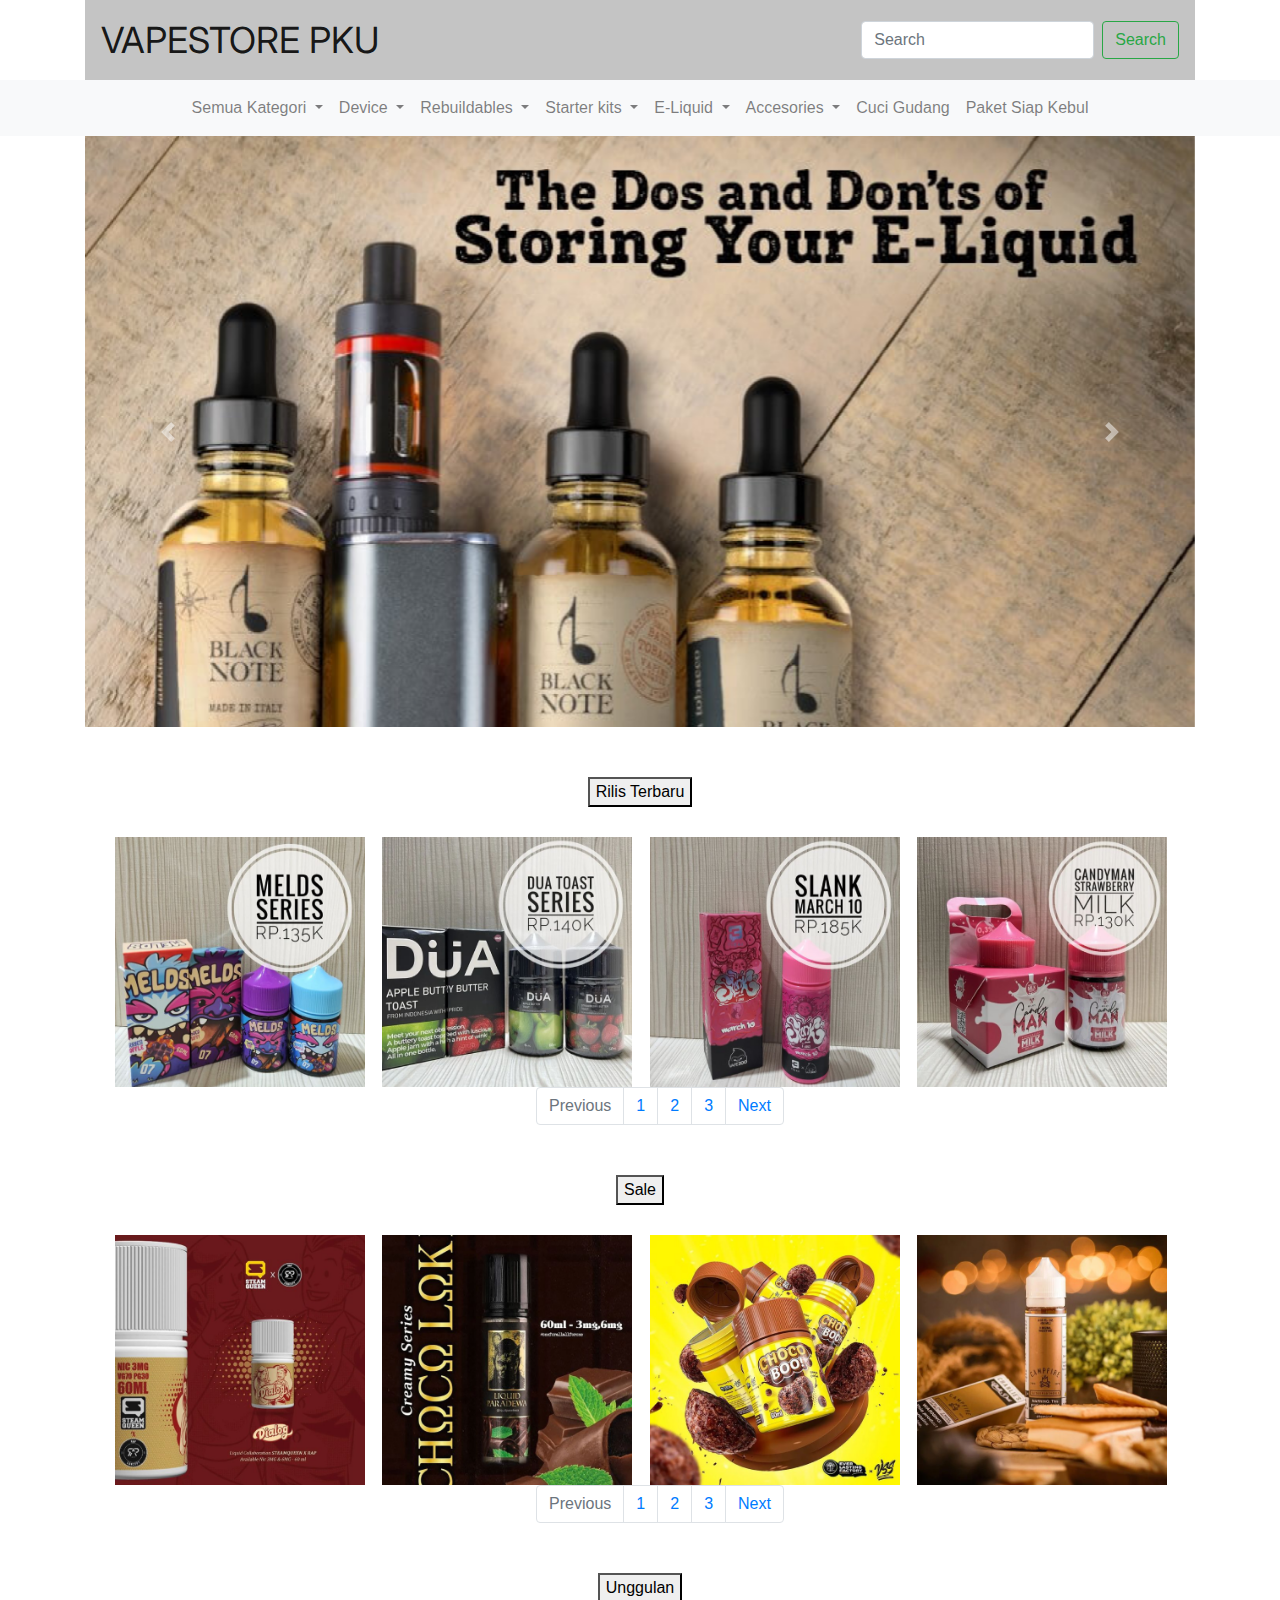
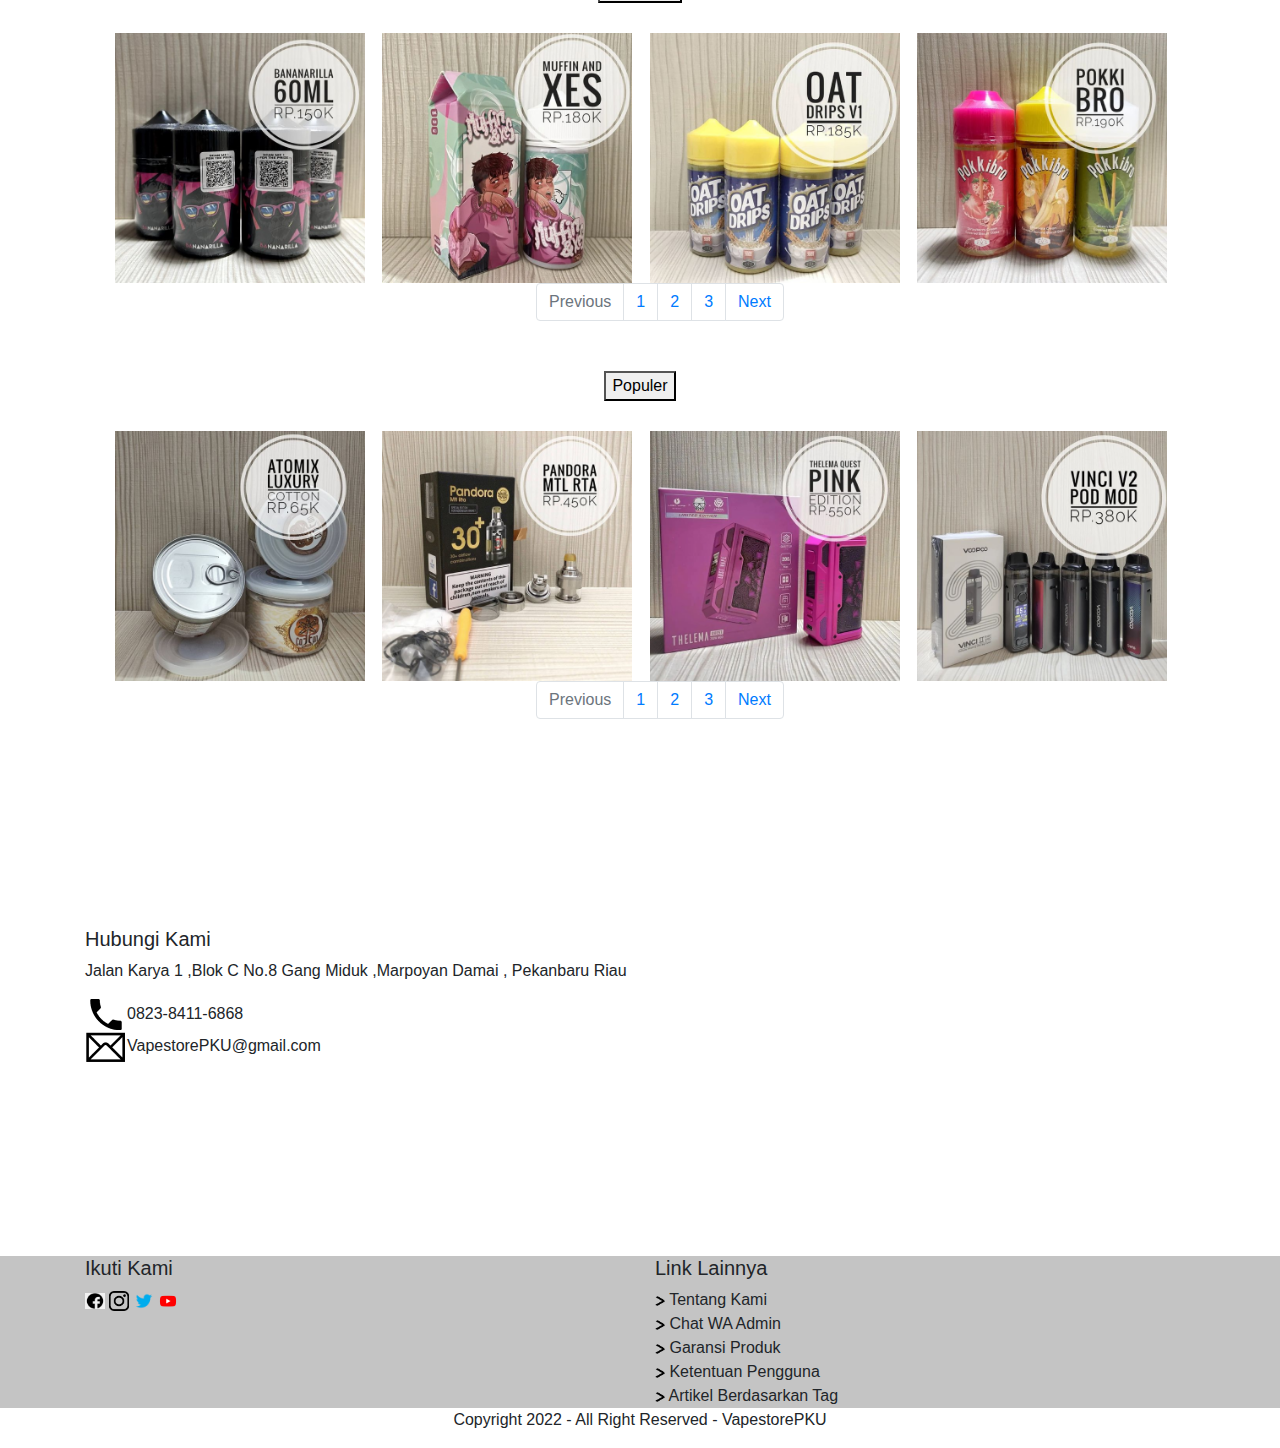
<file: index.html>
<!doctype html>
<html lang="en">
  <head>
    <!-- Required meta tags -->
    <meta charset="utf-8">
    <meta name="viewport" content="width=device-width, initial-scale=1, shrink-to-fit=no">

    <!-- Bootstrap CSS -->
    <link rel="stylesheet" href="frontent/libraries/bootstrap/css/bootstrap.css">
    <!-- My CSS -->
    <link rel="stylesheet" href="frontent/style/main.css">
    <!--google font  -->
    <link href="https://fonts.googleapis.com/css2?family=Inter:wght@100;200;300;400;500;600;700&display=swap" rel="stylesheet">

    <title>VAPESTORE PKU</title>
  </head>
  <body>


    <!-- Header -->
      <header>
       <div class="container">
        <nav class="navbar navbar-light bg-medium" style="background-color: #C4C4C4">
          <a class="navbar-brand">VAPESTORE PKU</a>
          <form class="form-inline">
            <input class="form-control mr-sm-2" type="search" placeholder="Search" aria-label="Search">
            <button class="btn btn-outline-success my-2 my-sm-0" type="submit">Search</button>
          </form>
        </nav>
       </div>

        <nav class="navbar navbar-expand-lg navbar-light bg-light sticky-top">
          
          <button class="navbar-toggler" type="button" data-toggle="collapse" data-target="#navbarNavDropdown" aria-controls="navbarNavDropdown" aria-expanded="false" aria-label="Toggle navigation">
            <span class="navbar-toggler-icon"></span>
          </button>
          <div class="collapse navbar-collapse" id="navbarNavDropdown">
            <ul class="navbar-nav mx-auto">
             <div class="container">
              <li class="nav-item dropdown">
                <a class="nav-link dropdown-toggle" href="#" id="navbarDropdownMenuLink" role="button" data-toggle="dropdown" aria-expanded="false">
                  Semua Kategori
                </a>
                <div class="dropdown-menu" aria-labelledby="navbarDropdownMenuLink">
                  <a class="dropdown-item" href="#">Action</a>
                  <a class="dropdown-item" href="#">Another action</a>
                  <a class="dropdown-item" href="#">Something else here</a>
                </div>
              <li class="nav-item dropdown">
                <a class="nav-link dropdown-toggle" href="#" id="navbarDropdownMenuLink" role="button" data-toggle="dropdown" aria-expanded="false">
                  Device
                </a>
                <div class="dropdown-menu" aria-labelledby="navbarDropdownMenuLink">
                  <a class="dropdown-item" href="#">Action</a>
                  <a class="dropdown-item" href="#">Another action</a>
                  <a class="dropdown-item" href="#">Something else here</a>
                </div>
              <li class="nav-item dropdown">
                <a class="nav-link dropdown-toggle" href="#" id="navbarDropdownMenuLink" role="button" data-toggle="dropdown" aria-expanded="false">
                  Rebuildables
                </a>
                <div class="dropdown-menu" aria-labelledby="navbarDropdownMenuLink">
                  <a class="dropdown-item" href="#">Action</a>
                  <a class="dropdown-item" href="#">Another action</a>
                  <a class="dropdown-item" href="#">Something else here</a>
                </div>
              <li class="nav-item dropdown">
                <a class="nav-link dropdown-toggle" href="#" id="navbarDropdownMenuLink" role="button" data-toggle="dropdown" aria-expanded="false">
                  Starter kits
                </a>
                <div class="dropdown-menu" aria-labelledby="navbarDropdownMenuLink">
                  <a class="dropdown-item" href="#">Action</a>
                  <a class="dropdown-item" href="#">Another action</a>
                  <a class="dropdown-item" href="#">Something else here</a>
                </div>
              <li class="nav-item dropdown">
                <a class="nav-link dropdown-toggle" href="#" id="navbarDropdownMenuLink" role="button" data-toggle="dropdown" aria-expanded="false">
                  E-Liquid
                </a>
                <div class="dropdown-menu" aria-labelledby="navbarDropdownMenuLink">
                  <a class="dropdown-item" href="#">Action</a>
                  <a class="dropdown-item" href="#">Another action</a>
                  <a class="dropdown-item" href="#">Something else here</a>
                </div>
              <li class="nav-item dropdown">
                <a class="nav-link dropdown-toggle" href="#" id="navbarDropdownMenuLink" role="button" data-toggle="dropdown" aria-expanded="false">
                  Accesories
                </a>
                <div class="dropdown-menu" aria-labelledby="navbarDropdownMenuLink">
                  <a class="dropdown-item" href="#">Action</a>
                  <a class="dropdown-item" href="#">Another action</a>
                  <a class="dropdown-item" href="#">Something else here</a>
                </div>
                <li class="nav-item">
                  <a class="nav-link" href="#">Cuci Gudang</a>
                </li>
                <li class="nav-item">
                  <a class="nav-link" href="#">Paket Siap Kebul</a>
                </li>
              </li>
             </div>
              
            </ul>
          </div>
        </nav>
      </header>
      <!-- Tutup Header -->

      <!-- Hero Section -->
      <section class="hero-section">
        <div class="container">
          <div id="carouselExampleControls" class="carousel slide" data-ride="carousel">
            <div class="carousel-inner">
              <div class="carousel-item active">
                <img src="frontent/img/gambar depan 2.png" class="d-block w-100" alt="...">
              </div>
              <div class="carousel-item">
                <img src="frontent/img/gd2.jpg" class="d-block w-100" alt="...">
              </div>
            </div>
           <button class="carousel-control-prev" type="button" data-target="#carouselExampleControls" data-slide="prev">
              <span class="carousel-control-prev-icon" aria-hidden="true"></span>
              <span class="sr-only">Previous</span>
            </button>
            <button class="carousel-control-next" type="button" data-target="#carouselExampleControls" data-slide="next">
              <span class="carousel-control-next-icon" aria-hidden="true"></span>
              <span class="sr-only">Next</span>
            </button>
          </div>
          </div>
        </div>
    
      </section>
      <!-- Tutup Hero Section -->


      <!-- isi -->
     <section class="isi">
      <div class="container">
        <div class="btn-center">
          <button>Rilis Terbaru</button>
        </div>
        <ul class="mx-auto">
          <a href="Dekstop2.html">
            <img src="frontent/img/1.png" style="width: 250px;
        height: 250px;
        margin-left: -10px;
        top: 1143px">
        <img src="frontent/img/2.png" style="width: 250px;
        height: 250px;
        margin-left: 13px;
        top: 1143px">
        <img src="frontent/img/3.png" style="width: 250px;
        height: 250px;
        margin-left: 13px;
        top: 1143px">
        <img src="frontent/img/4.png" style="width: 250px;
        height: 250px;
        margin-left: 13px;
        top: 1143px
        ">
        </a>
       <nav aria-label="Page navigation example">
  <ul class="pagination justify-content-center">
    <li class="page-item disabled">
      <a class="page-link">Previous</a>
    </li>
    <li class="page-item"><a class="page-link" href="#">1</a></li>
    <li class="page-item"><a class="page-link" href="#">2</a></li>
    <li class="page-item"><a class="page-link" href="#">3</a></li>
    <li class="page-item">
      <a class="page-link" href="#">Next</a>
    </li>
  </ul>
</nav>
      </div>
      </div>

      <div class="container">
        <div class="btn-center">
          <button>Sale</button>
        </div>
        <ul class="mx-auto">
          <a href="Dekstop2.html">
        <img src="frontent/img/5.png" style="width: 250px;
        height: 250px;
        margin-left: -10px;
        top: 1143px">
        <img src="frontent/img/6.png" style="width: 250px;
        height: 250px;
        margin-left: 13px;
        top: 1143px">
        <img src="frontent/img/7.png" style="width: 250px;
        height: 250px;
        margin-left: 13px;
        top: 1143px">
        <img src="frontent/img/8.png" style="width: 250px;
        height: 250px;
        margin-left: 13px;
        top: 1143px
        ">
        </a>
       <nav aria-label="Page navigation example">
  <ul class="pagination justify-content-center">
    <li class="page-item disabled">
      <a class="page-link">Previous</a>
    </li>
    <li class="page-item"><a class="page-link" href="#">1</a></li>
    <li class="page-item"><a class="page-link" href="#">2</a></li>
    <li class="page-item"><a class="page-link" href="#">3</a></li>
    <li class="page-item">
      <a class="page-link" href="#">Next</a>
    </li>
  </ul>
</nav>
      </div>
      </div>

      <div class="container">
        <div class="btn-center">
          <button>Unggulan</button>
        </div>
        <ul class="mx-auto">
          <a href="Dekstop2.html">
        <img src="frontent/img/9.png" style="width: 250px;
        height: 250px;
        margin-left: -10px;
        top: 1143px">
        <img src="frontent/img/10.png" style="width: 250px;
        height: 250px;
        margin-left: 13px;
        top: 1143px">
        <img src="frontent/img/11.png" style="width: 250px;
        height: 250px;
        margin-left: 13px;
        top: 1143px">
        <img src="frontent/img/12.png" style="width: 250px;
        height: 250px;
        margin-left: 13px;
        top: 1143px
        ">
          </a>
       <nav aria-label="Page navigation example">
  <ul class="pagination justify-content-center">
    <li class="page-item disabled">
      <a class="page-link">Previous</a>
    </li>
    <li class="page-item"><a class="page-link" href="#">1</a></li>
    <li class="page-item"><a class="page-link" href="#">2</a></li>
    <li class="page-item"><a class="page-link" href="#">3</a></li>
    <li class="page-item">
      <a class="page-link" href="#">Next</a>
    </li>
  </ul>
</nav>
      </div>
      </div>

      <div class="container">
        <div class="btn-center">
          <button>Populer</button>
        </div>
        <ul class="mx-auto">
          <a href="Dekstop2.html">
        <img src="frontent/img/13.png" style="width: 250px;
        height: 250px;
        margin-left: -10px;
        top: 1143px">
        <img src="frontent/img/14.png" style="width: 250px;
        height: 250px;
        margin-left: 13px;
        top: 1143px">
        <img src="frontent/img/15.png" style="width: 250px;
        height: 250px;
        margin-left: 13px;
        top: 1143px">
        <img src="frontent/img/16.png" style="width: 250px;
        height: 250px;
        margin-left: 13px;
        top: 1143px
        ">
          </a>
       <nav aria-label="Page navigation example">
  <ul class="pagination justify-content-center">
    <li class="page-item disabled">
      <a class="page-link">Previous</a>
    </li>
    <li class="page-item"><a class="page-link" href="#">1</a></li>
    <li class="page-item"><a class="page-link" href="#">2</a></li>
    <li class="page-item"><a class="page-link" href="#">3</a></li>
    <li class="page-item">
      <a class="page-link" href="#">Next</a>
    </li>
  </ul>
</nav>
      </div>
      </div>
     </section>
     <!-- tutup isi -->

     <br>
     <br>
     <br>
     <br>
     <br>
     <br>
     <br>
     <br>


     <!-- footer -->
     <footer class="footer1">
      <div class="container">
        <h5>Hubungi Kami</h5>
        <p>Jalan Karya 1 ,Blok C No.8 Gang Miduk ,Marpoyan Damai ,  Pekanbaru Riau</p>
        <div>
          <img src="frontent/img/telepon 1.png">0823-8411-6868
        </div>
        <div>
          <img src="frontent/img/email 1.png">VapestorePKU@gmail.com
        </div>
    </div>
     </footer>

     <br>
     <br>
     <br>
     <br>
     <br>
     <br>
     <br>
     <br>

     <footer class="footer">
      <div class="container">
        <div class="row">
          <div class="col-6">
            <h5>Ikuti Kami</h5>
            <div class="sosial-media">
              <img src="frontent/img/ff.png">
              <img src="frontent/img/instagram 1.png">
              <img src="frontent/img/logo-twitter-png-47448 1.png">
              <img src="frontent/img/Logo Youtube 1.png">
            </div>
          </div>
          <div class="col-6">
            <h5>Link Lainnya</h5>
              <div class="img-pnh">
              <img src="frontent/img/panah.png"> Tentang Kami <br>
              <img src="frontent/img/panah.png"> Chat WA Admin <br>
              <img src="frontent/img/panah.png"> Garansi Produk <br>
              <img src="frontent/img/panah.png"> Ketentuan Pengguna <br>
              <img src="frontent/img/panah.png"> Artikel Berdasarkan Tag <br>
          </div>
        </div>
        
          
        </div>
      </div>
     </footer>

      

     <p class="footer-copyright">Copyright 2022 - All Right Reserved - VapestorePKU </p>


    <!-- Option 1: jQuery and Bootstrap Bundle (includes Popper) -->
    <script src="https://cdn.jsdelivr.net/npm/jquery@3.5.1/dist/jquery.slim.min.js" integrity="sha384-DfXdz2htPH0lsSSs5nCTpuj/zy4C+OGpamoFVy38MVBnE+IbbVYUew+OrCXaRkfj" crossorigin="anonymous"></script>
    <script src="frontent/libraries/bootstrap/js/bootstrap.js"></script>

  
  </body>
</html>
</file>
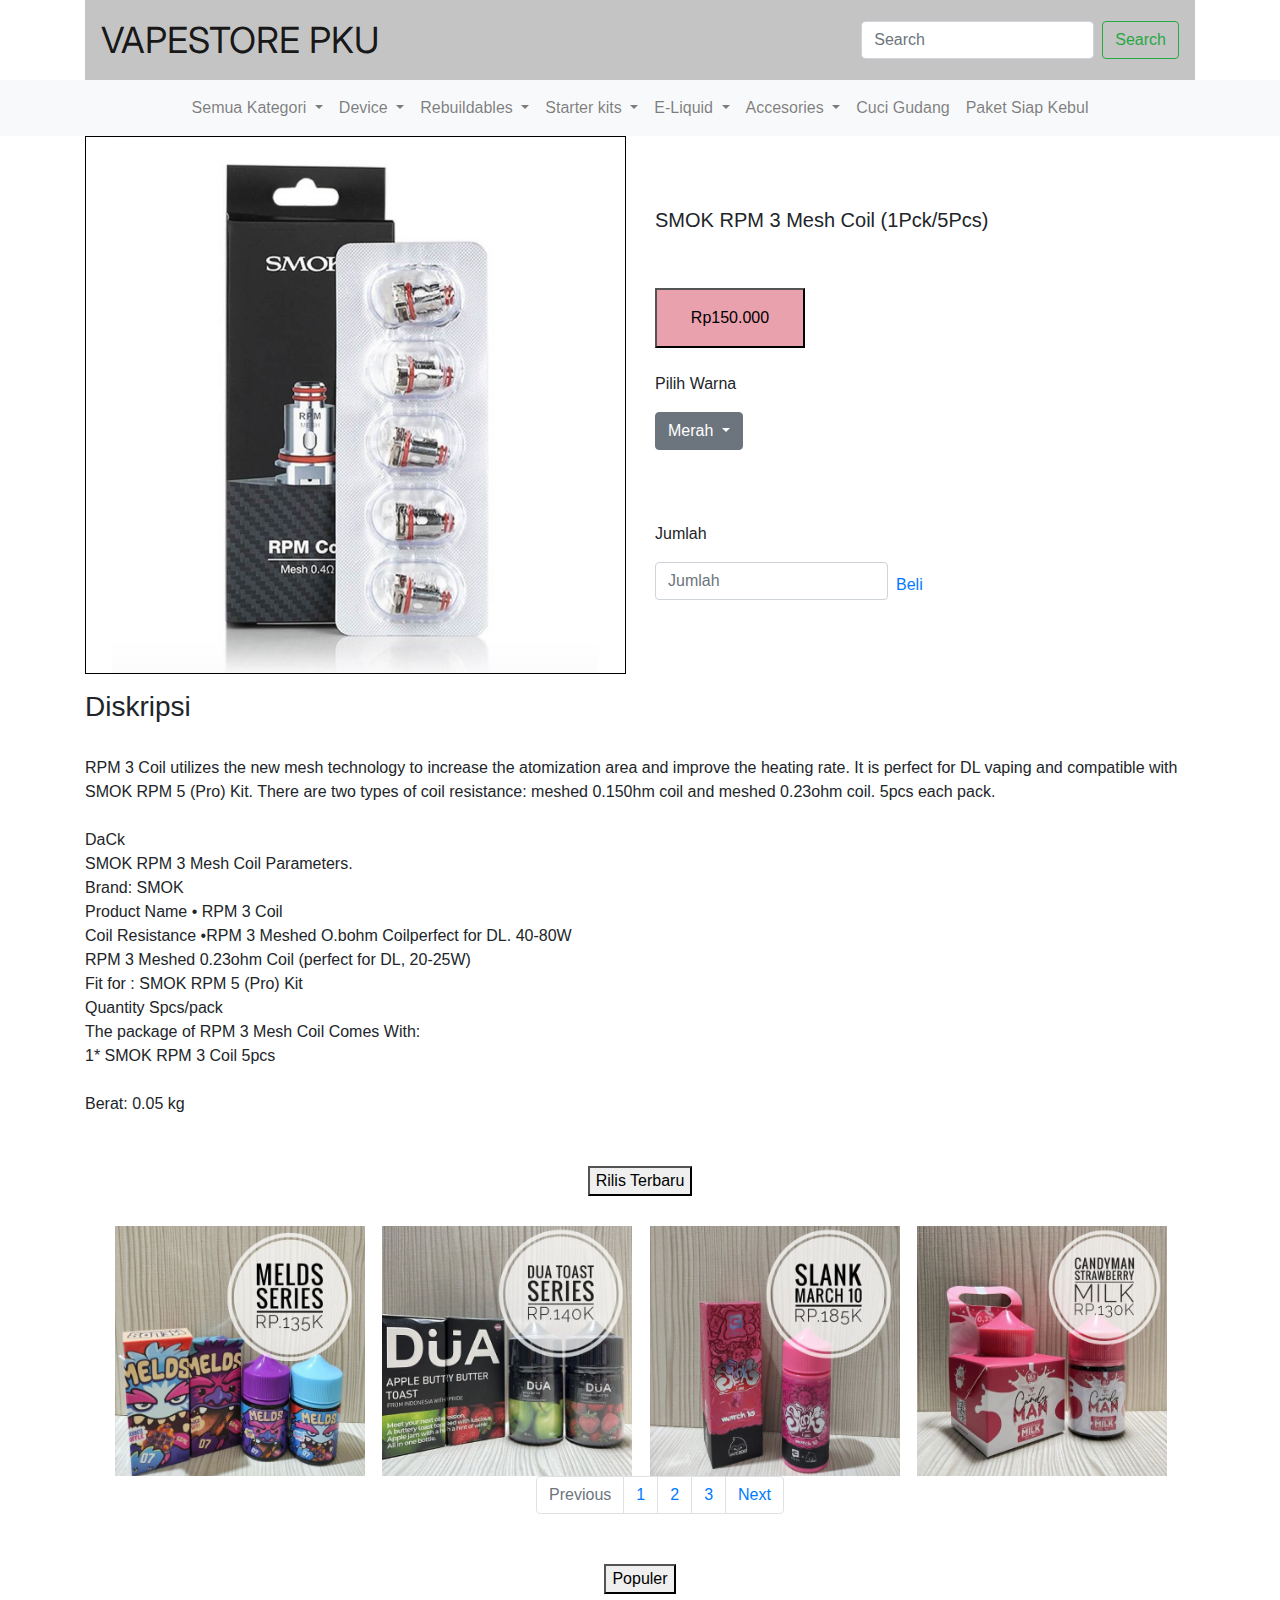
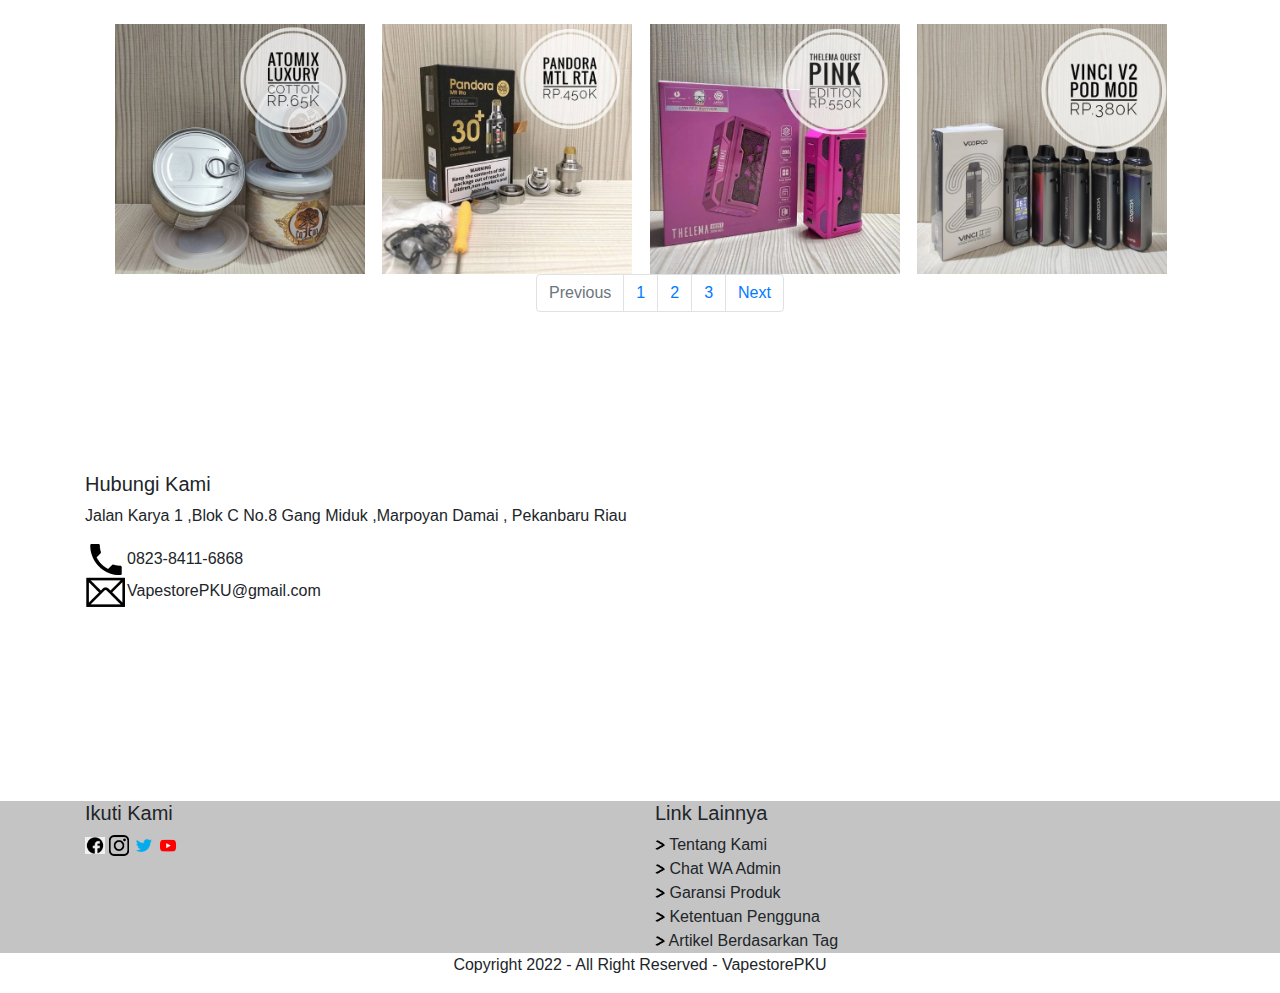
<file: Dekstop2.html>
<!doctype html>
<html lang="en">
  <head>
    <!-- Required meta tags -->
    <meta charset="utf-8">
    <meta name="viewport" content="width=device-width, initial-scale=1, shrink-to-fit=no">

    <!-- Bootstrap CSS -->
    <link rel="stylesheet" href="frontent/libraries/bootstrap/css/bootstrap.css">
    <!-- My CSS -->
    <link rel="stylesheet" href="frontent/style/main.css">
    <!--google font  -->
    <link href="https://fonts.googleapis.com/css2?family=Inter:wght@100;200;300;400;500;600;700&display=swap" rel="stylesheet">

    <title>VAPESTORE PKU</title>
  </head>
  <body>


     <!-- Header -->
     <header>
      <div class="container">
       <nav class="navbar navbar-light bg-medium" style="background-color: #C4C4C4">
         <a class="navbar-brand">VAPESTORE PKU</a>
         <form class="form-inline">
           <input class="form-control mr-sm-2" type="search" placeholder="Search" aria-label="Search">
           <button class="btn btn-outline-success my-2 my-sm-0" type="submit">Search</button>
         </form>
       </nav>
      </div>

       <nav class="navbar navbar-expand-lg navbar-light bg-light sticky-top">
         
         <button class="navbar-toggler" type="button" data-toggle="collapse" data-target="#navbarNavDropdown" aria-controls="navbarNavDropdown" aria-expanded="false" aria-label="Toggle navigation">
           <span class="navbar-toggler-icon"></span>
         </button>
         <div class="collapse navbar-collapse" id="navbarNavDropdown">
           <ul class="navbar-nav mx-auto">
            <div class="container">
             <li class="nav-item dropdown">
               <a class="nav-link dropdown-toggle" href="#" id="navbarDropdownMenuLink" role="button" data-toggle="dropdown" aria-expanded="false">
                 Semua Kategori
               </a>
               <div class="dropdown-menu" aria-labelledby="navbarDropdownMenuLink">
                 <a class="dropdown-item" href="#">Action</a>
                 <a class="dropdown-item" href="#">Another action</a>
                 <a class="dropdown-item" href="#">Something else here</a>
               </div>
             <li class="nav-item dropdown">
               <a class="nav-link dropdown-toggle" href="#" id="navbarDropdownMenuLink" role="button" data-toggle="dropdown" aria-expanded="false">
                 Device
               </a>
               <div class="dropdown-menu" aria-labelledby="navbarDropdownMenuLink">
                 <a class="dropdown-item" href="#">Action</a>
                 <a class="dropdown-item" href="#">Another action</a>
                 <a class="dropdown-item" href="#">Something else here</a>
               </div>
             <li class="nav-item dropdown">
               <a class="nav-link dropdown-toggle" href="#" id="navbarDropdownMenuLink" role="button" data-toggle="dropdown" aria-expanded="false">
                 Rebuildables
               </a>
               <div class="dropdown-menu" aria-labelledby="navbarDropdownMenuLink">
                 <a class="dropdown-item" href="#">Action</a>
                 <a class="dropdown-item" href="#">Another action</a>
                 <a class="dropdown-item" href="#">Something else here</a>
               </div>
             <li class="nav-item dropdown">
               <a class="nav-link dropdown-toggle" href="#" id="navbarDropdownMenuLink" role="button" data-toggle="dropdown" aria-expanded="false">
                 Starter kits
               </a>
               <div class="dropdown-menu" aria-labelledby="navbarDropdownMenuLink">
                 <a class="dropdown-item" href="#">Action</a>
                 <a class="dropdown-item" href="#">Another action</a>
                 <a class="dropdown-item" href="#">Something else here</a>
               </div>
             <li class="nav-item dropdown">
               <a class="nav-link dropdown-toggle" href="#" id="navbarDropdownMenuLink" role="button" data-toggle="dropdown" aria-expanded="false">
                 E-Liquid
               </a>
               <div class="dropdown-menu" aria-labelledby="navbarDropdownMenuLink">
                 <a class="dropdown-item" href="#">Action</a>
                 <a class="dropdown-item" href="#">Another action</a>
                 <a class="dropdown-item" href="#">Something else here</a>
               </div>
             <li class="nav-item dropdown">
               <a class="nav-link dropdown-toggle" href="#" id="navbarDropdownMenuLink" role="button" data-toggle="dropdown" aria-expanded="false">
                 Accesories
               </a>
               <div class="dropdown-menu" aria-labelledby="navbarDropdownMenuLink">
                 <a class="dropdown-item" href="#">Action</a>
                 <a class="dropdown-item" href="#">Another action</a>
                 <a class="dropdown-item" href="#">Something else here</a>
               </div>
               <li class="nav-item">
                 <a class="nav-link" href="#">Cuci Gudang</a>
               </li>
               <li class="nav-item">
                 <a class="nav-link" href="#">Paket Siap Kebul</a>
               </li>
             </li>
            </div>
             
           </ul>
         </div>
       </nav>
     </header>
     <!-- Tutup Header -->







      <!-- Hero Section -->
      <section class="hero-section">
        <div class="container">
          <div class="row">
            <div class="col-6">
              <img src="frontent/img/coil 1.png" class="image-fluid">
          </div>
          <div class="col-6">
            <br>
            <br>
            <br>
            <h5>SMOK RPM 3 Mesh Coil (1Pck/5Pcs)</h5>
            <br>
            <br>
            <button type="button" style="width: 150px; height: 60px ; background-color: #E9A1AD;">Rp150.000</button>
            <br>
          <br>
          <p>Pilih Warna</p>
          <div class="dropdown">
            <button class="btn btn-secondary dropdown-toggle" type="button" id="dropdownMenu2" data-toggle="dropdown" aria-expanded="false">
              Merah
            </button>
            <div class="dropdown-menu" aria-labelledby="dropdownMenu2">
              <button class="dropdown-item" type="button">Action</button>
              <button class="dropdown-item" type="button">Another action</button>
              <button class="dropdown-item" type="button">Something else here</button>
            </div>
          </div>
          <br>
        <br>
        <br>
        <p>Jumlah</p>
        <form class="form-inline">
          <label class="sr-only" for="inlineFormInputName2">Name</label>
          <input type="text" class="form-control mb-2 mr-sm-2" id="inlineFormInputName2" placeholder="Jumlah">
          <a href="Dekstop3.html">
         Beli
          </a>
        </form>
          </div>          
        </div>
        
    
            </div>
          </div>
            
      </section>
      <!-- Tutup Hero Section -->

     



      <!-- isi -->
      <section class="isi">
        <div class="container">
          <p><h3>Diskripsi</h3> <br>

            RPM 3 Coil utilizes the new mesh technology to increase the atomization area and improve the heating rate. It is perfect for DL
            vaping and compatible with SMOK RPM 5 (Pro) Kit. There are two types of coil resistance: meshed 0.150hm coil and meshed
            0.23ohm coil. 5pcs each pack. <br>
            
            <br>
            DaCk <br>
            SMOK RPM 3 Mesh Coil Parameters.<br>
            Brand: SMOK<br>
            Product Name • RPM 3 Coil<br>
            Coil Resistance •RPM 3 Meshed O.bohm Coilperfect for DL. 40-80W<br>
            RPM 3 Meshed 0.23ohm Coil (perfect for DL, 20-25W)<br>
            Fit for : SMOK RPM 5 (Pro) Kit<br>
            Quantity Spcs/pack<br>
            The package of RPM 3 Mesh Coil Comes With:<br>
            1* SMOK RPM 3 Coil 5pcs<br>
            <br>
            Berat: 0.05 kg</p>
          <div class="btn-center">
            <button>Rilis Terbaru</button>
          </div>
          <ul class="mx-auto">
          <img src="frontent/img/1.png" style="width: 250px;
          height: 250px;
          margin-left: -10px;
          top: 1143px">
          <img src="frontent/img/2.png" style="width: 250px;
          height: 250px;
          margin-left: 13px;
          top: 1143px">
          <img src="frontent/img/3.png" style="width: 250px;
          height: 250px;
          margin-left: 13px;
          top: 1143px">
          <img src="frontent/img/4.png" style="width: 250px;
          height: 250px;
          margin-left: 13px;
          top: 1143px
          ">
         <nav aria-label="Page navigation example">
    <ul class="pagination justify-content-center">
      <li class="page-item disabled">
        <a class="page-link">Previous</a>
      </li>
      <li class="page-item"><a class="page-link" href="#">1</a></li>
      <li class="page-item"><a class="page-link" href="#">2</a></li>
      <li class="page-item"><a class="page-link" href="#">3</a></li>
      <li class="page-item">
        <a class="page-link" href="#">Next</a>
      </li>
    </ul>
  </nav>
        </div>
        </div>
        <div class="container">
          <div class="btn-center">
            <button>Populer</button>
          </div>
          <ul class="mx-auto">
          <img src="frontent/img/13.png" style="width: 250px;
          height: 250px;
          margin-left: -10px;
          top: 1143px">
          <img src="frontent/img/14.png" style="width: 250px;
          height: 250px;
          margin-left: 13px;
          top: 1143px">
          <img src="frontent/img/15.png" style="width: 250px;
          height: 250px;
          margin-left: 13px;
          top: 1143px">
          <img src="frontent/img/16.png" style="width: 250px;
          height: 250px;
          margin-left: 13px;
          top: 1143px
          ">
         <nav aria-label="Page navigation example">
    <ul class="pagination justify-content-center">
      <li class="page-item disabled">
        <a class="page-link">Previous</a>
      </li>
      <li class="page-item"><a class="page-link" href="#">1</a></li>
      <li class="page-item"><a class="page-link" href="#">2</a></li>
      <li class="page-item"><a class="page-link" href="#">3</a></li>
      <li class="page-item">
        <a class="page-link" href="#">Next</a>
      </li>
    </ul>
  </nav>
        </div>
        </div>
       </section>
       <!-- tutup isi -->

       <br>
       <br>
       <br>
       <br>
       <br>
       <br>
       
  

     
     <!-- footer -->
     <footer class="footer1">
      <div class="container">
        <h5>Hubungi Kami</h5>
        <p>Jalan Karya 1 ,Blok C No.8 Gang Miduk ,Marpoyan Damai ,  Pekanbaru Riau</p>
        <div>
          <img src="frontent/img/telepon 1.png">0823-8411-6868
        </div>
        <div>
          <img src="frontent/img/email 1.png">VapestorePKU@gmail.com
        </div>
    </div>
     </footer>

     <br>
     <br>
     <br>
     <br>
     <br>
     <br>
     <br>
     <br>

     <footer class="footer">
      <div class="container">
        <div class="row">
          <div class="col-6">
            <h5>Ikuti Kami</h5>
            <div class="sosial-media">
              <img src="frontent/img/ff.png">
              <img src="frontent/img/instagram 1.png">
              <img src="frontent/img/logo-twitter-png-47448 1.png">
              <img src="frontent/img/Logo Youtube 1.png">
            </div>
          </div>
          <div class="col-6">
            <h5>Link Lainnya</h5>
              <div class="img-pnh">
              <img src="frontent/img/panah.png"> Tentang Kami <br>
              <img src="frontent/img/panah.png"> Chat WA Admin <br>
              <img src="frontent/img/panah.png"> Garansi Produk <br>
              <img src="frontent/img/panah.png"> Ketentuan Pengguna <br>
              <img src="frontent/img/panah.png"> Artikel Berdasarkan Tag <br>
          </div>
        </div>
          
        </div>
      </div>
     </footer>

     <p class="footer-copyright">Copyright 2022 - All Right Reserved - VapestorePKU </p>


    <!-- Option 1: jQuery and Bootstrap Bundle (includes Popper) -->
    <script src="https://cdn.jsdelivr.net/npm/jquery@3.5.1/dist/jquery.slim.min.js" integrity="sha384-DfXdz2htPH0lsSSs5nCTpuj/zy4C+OGpamoFVy38MVBnE+IbbVYUew+OrCXaRkfj" crossorigin="anonymous"></script>
    <script src="frontent/libraries/bootstrap/js/bootstrap.js"></script>

  
  </body>
</html>
</file>
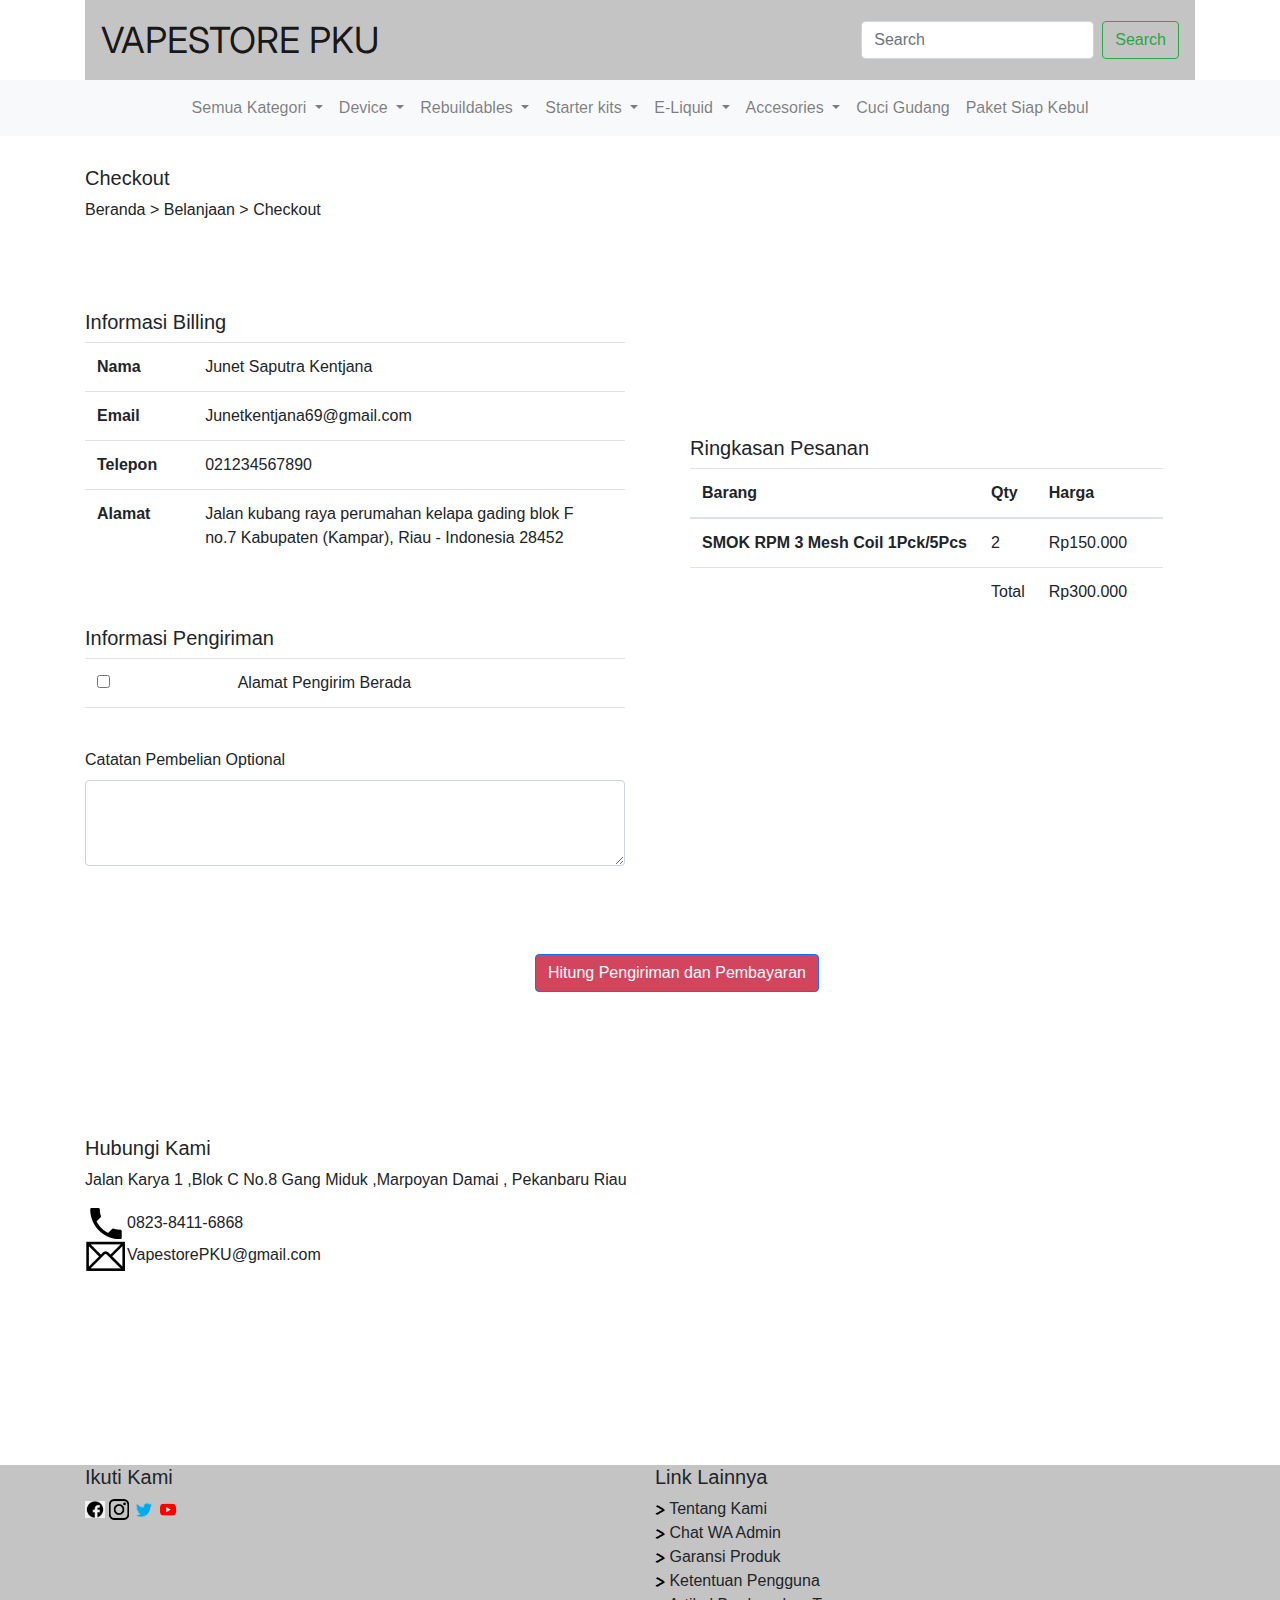
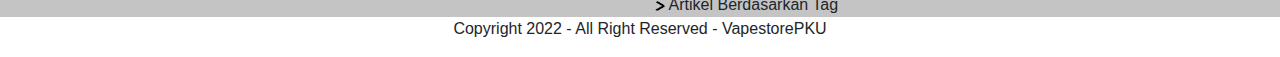
<file: Dekstop3.html>
<!doctype html>
<html lang="en">
  <head>
    <!-- Required meta tags -->
    <meta charset="utf-8">
    <meta name="viewport" content="width=device-width, initial-scale=1, shrink-to-fit=no">

    <!-- Bootstrap CSS -->
    <link rel="stylesheet" href="frontent/libraries/bootstrap/css/bootstrap.css">
    <!-- My CSS -->
    <link rel="stylesheet" href="frontent/style/main.css">
    <!--google font  -->
    <link href="https://fonts.googleapis.com/css2?family=Inter:wght@100;200;300;400;500;600;700&display=swap" rel="stylesheet">

    <title>VAPESTORE PKU</title>
  </head>
  <body>


     <!-- Header -->
     <header>
      <div class="container">
       <nav class="navbar navbar-light bg-medium" style="background-color: #C4C4C4">
         <a class="navbar-brand">VAPESTORE PKU</a>
         <form class="form-inline">
           <input class="form-control mr-sm-2" type="search" placeholder="Search" aria-label="Search">
           <button class="btn btn-outline-success my-2 my-sm-0" type="submit">Search</button>
         </form>
       </nav>
      </div>

       <nav class="navbar navbar-expand-lg navbar-light bg-light sticky-top">
         
         <button class="navbar-toggler" type="button" data-toggle="collapse" data-target="#navbarNavDropdown" aria-controls="navbarNavDropdown" aria-expanded="false" aria-label="Toggle navigation">
           <span class="navbar-toggler-icon"></span>
         </button>
         <div class="collapse navbar-collapse" id="navbarNavDropdown">
           <ul class="navbar-nav mx-auto">
            <div class="container">
             <li class="nav-item dropdown">
               <a class="nav-link dropdown-toggle" href="#" id="navbarDropdownMenuLink" role="button" data-toggle="dropdown" aria-expanded="false">
                 Semua Kategori
               </a>
               <div class="dropdown-menu" aria-labelledby="navbarDropdownMenuLink">
                 <a class="dropdown-item" href="#">Action</a>
                 <a class="dropdown-item" href="#">Another action</a>
                 <a class="dropdown-item" href="#">Something else here</a>
               </div>
             <li class="nav-item dropdown">
               <a class="nav-link dropdown-toggle" href="#" id="navbarDropdownMenuLink" role="button" data-toggle="dropdown" aria-expanded="false">
                 Device
               </a>
               <div class="dropdown-menu" aria-labelledby="navbarDropdownMenuLink">
                 <a class="dropdown-item" href="#">Action</a>
                 <a class="dropdown-item" href="#">Another action</a>
                 <a class="dropdown-item" href="#">Something else here</a>
               </div>
             <li class="nav-item dropdown">
               <a class="nav-link dropdown-toggle" href="#" id="navbarDropdownMenuLink" role="button" data-toggle="dropdown" aria-expanded="false">
                 Rebuildables
               </a>
               <div class="dropdown-menu" aria-labelledby="navbarDropdownMenuLink">
                 <a class="dropdown-item" href="#">Action</a>
                 <a class="dropdown-item" href="#">Another action</a>
                 <a class="dropdown-item" href="#">Something else here</a>
               </div>
             <li class="nav-item dropdown">
               <a class="nav-link dropdown-toggle" href="#" id="navbarDropdownMenuLink" role="button" data-toggle="dropdown" aria-expanded="false">
                 Starter kits
               </a>
               <div class="dropdown-menu" aria-labelledby="navbarDropdownMenuLink">
                 <a class="dropdown-item" href="#">Action</a>
                 <a class="dropdown-item" href="#">Another action</a>
                 <a class="dropdown-item" href="#">Something else here</a>
               </div>
             <li class="nav-item dropdown">
               <a class="nav-link dropdown-toggle" href="#" id="navbarDropdownMenuLink" role="button" data-toggle="dropdown" aria-expanded="false">
                 E-Liquid
               </a>
               <div class="dropdown-menu" aria-labelledby="navbarDropdownMenuLink">
                 <a class="dropdown-item" href="#">Action</a>
                 <a class="dropdown-item" href="#">Another action</a>
                 <a class="dropdown-item" href="#">Something else here</a>
               </div>
             <li class="nav-item dropdown">
               <a class="nav-link dropdown-toggle" href="#" id="navbarDropdownMenuLink" role="button" data-toggle="dropdown" aria-expanded="false">
                 Accesories
               </a>
               <div class="dropdown-menu" aria-labelledby="navbarDropdownMenuLink">
                 <a class="dropdown-item" href="#">Action</a>
                 <a class="dropdown-item" href="#">Another action</a>
                 <a class="dropdown-item" href="#">Something else here</a>
               </div>
               <li class="nav-item">
                 <a class="nav-link" href="#">Cuci Gudang</a>
               </li>
               <li class="nav-item">
                 <a class="nav-link" href="#">Paket Siap Kebul</a>
               </li>
             </li>
            </div>
             
           </ul>
         </div>
       </nav>
     </header>
     <!-- Tutup Header -->


     <div class="hero-section">
        <div class="container">
            <div class="row">
                <div class="col-6" style="margin-top: 30px;">
                    <h5>Checkout</h5>
                    <p>Beranda > Belanjaan > Checkout</p>
                    <br>
                    <br>
                    <br>

                    <table class="table">
                  <h5>Informasi Billing</h5>
                      <tbody>
                        <tr>
                          <th scope="row">Nama</th>
                          <td></td>
                          <td>Junet Saputra Kentjana
                        </td>
                          <td></td>
                        </tr>
                        <tr>
                          <th scope="row">Email</th>
                          <td></td>
                          <td>Junetkentjana69@gmail.com</td>
                          <td></td>
                        </tr>
                        <tr>
                          <th scope="row">Telepon</th>
                          <td></td>
                          <td>021234567890</td>
                          <td></td>
                        </tr>
                        <tr>
                          <th scope="row">Alamat</th>
                          <td></td>
                          <td>Jalan kubang raya perumahan kelapa
                            gading blok F no.7
                            Kabupaten (Kampar), Riau - Indonesia 28452</td>
                          <td></td>
                        </tr>
                      </tbody>
                      </table>
                      <br>
                      <br>
                      

                      <table class="table">
                        <h5>Informasi Pengiriman</h5>
                            <tbody>
                              <tr>
                                <th scope="row">
                                    <div class="form-check form-check-inline">
                                        <input class="form-check-input" type="checkbox" id="inlineCheckbox1" value="option1">
                                        <label class="form-check-label" for="inlineCheckbox1"></label>
                                      </div>
                                </th>
                                <td></td>
                                <td>Alamat Pengirim Berada
                              </td>
                                <td></td>
                              </tr>
                              <tr>
                                <th scope="row"></th>
                                <td></td>
                                <td></td>
                                <td></td>
                              </tr>
                              <tr>                               
                              </tbody>
                        </table>
                        <div class="form-group">
                            <label for="exampleFormControlTextarea1">Catatan Pembelian Optional</label>
                            <textarea class="form-control" id="exampleFormControlTextarea1" rows="3"></textarea>
                          </div>
                        </form>
                        <br>
                        <br>
                        <br>                   
                </div>
                <col-6 style="margin-left: 50px;margin-top:300px">
                <h5>Ringkasan Pesanan</h5>
                <table class="table">
                    <thead>
                      <tr>
                        <th scope="col">Barang</th>
                        <th scope="col">Qty</th>
                        <th scope="col">Harga</th>
                        <th scope="col"></th>
                      </tr>
                    </thead>
                    <tbody>
                        <tr>
                          <th scope="row">SMOK RPM 3 Mesh
                            Coil 1Pck/5Pcs</th>
                          <td>2</td>
                          <td>Rp150.000</td>
                          <td></td>
                        </tr>
                        <tr>
                          <th scope="row"></th>
                          <td>Total</td>
                          <td>Rp300.000</td>
                          <td></td>
                        </tr>
                    </tbody>
                </table>
                  </col-6>
            </div>

            <a href="Dekstop4.html">
            <button class="btn btn-primary" type="submit" style="background-color: #D3455D; margin-left: 450px;">Hitung Pengiriman dan Pembayaran</button>
            </a>
        </div>
     </div>










     <br>
     <br>
     <br>
     <br>
     <br>
     <br>
     


   
   <!-- footer -->
   <footer class="footer1">
    <div class="container">
      <h5>Hubungi Kami</h5>
      <p>Jalan Karya 1 ,Blok C No.8 Gang Miduk ,Marpoyan Damai ,  Pekanbaru Riau</p>
      <div>
        <img src="frontent/img/telepon 1.png">0823-8411-6868
      </div>
      <div>
        <img src="frontent/img/email 1.png">VapestorePKU@gmail.com
      </div>
  </div>
   </footer>

   <br>
   <br>
   <br>
   <br>
   <br>
   <br>
   <br>
   <br>

   <footer class="footer">
    <div class="container">
      <div class="row">
        <div class="col-6">
          <h5>Ikuti Kami</h5>
          <div class="sosial-media">
            <img src="frontent/img/ff.png">
            <img src="frontent/img/instagram 1.png">
            <img src="frontent/img/logo-twitter-png-47448 1.png">
            <img src="frontent/img/Logo Youtube 1.png">
          </div>
        </div>
        <div class="col-6">
          <h5>Link Lainnya</h5>
            <div class="img-pnh">
            <img src="frontent/img/panah.png"> Tentang Kami <br>
            <img src="frontent/img/panah.png"> Chat WA Admin <br>
            <img src="frontent/img/panah.png"> Garansi Produk <br>
            <img src="frontent/img/panah.png"> Ketentuan Pengguna <br>
            <img src="frontent/img/panah.png"> Artikel Berdasarkan Tag <br>
        </div>
      </div>
        
      </div>
    </div>
   </footer>

   <p class="footer-copyright">Copyright 2022 - All Right Reserved - VapestorePKU </p>



     <!-- Option 1: jQuery and Bootstrap Bundle (includes Popper) -->
    <script src="https://cdn.jsdelivr.net/npm/jquery@3.5.1/dist/jquery.slim.min.js" integrity="sha384-DfXdz2htPH0lsSSs5nCTpuj/zy4C+OGpamoFVy38MVBnE+IbbVYUew+OrCXaRkfj" crossorigin="anonymous"></script>
    <script src="frontent/libraries/bootstrap/js/bootstrap.js"></script>

  
  </body>
</html>
</file>
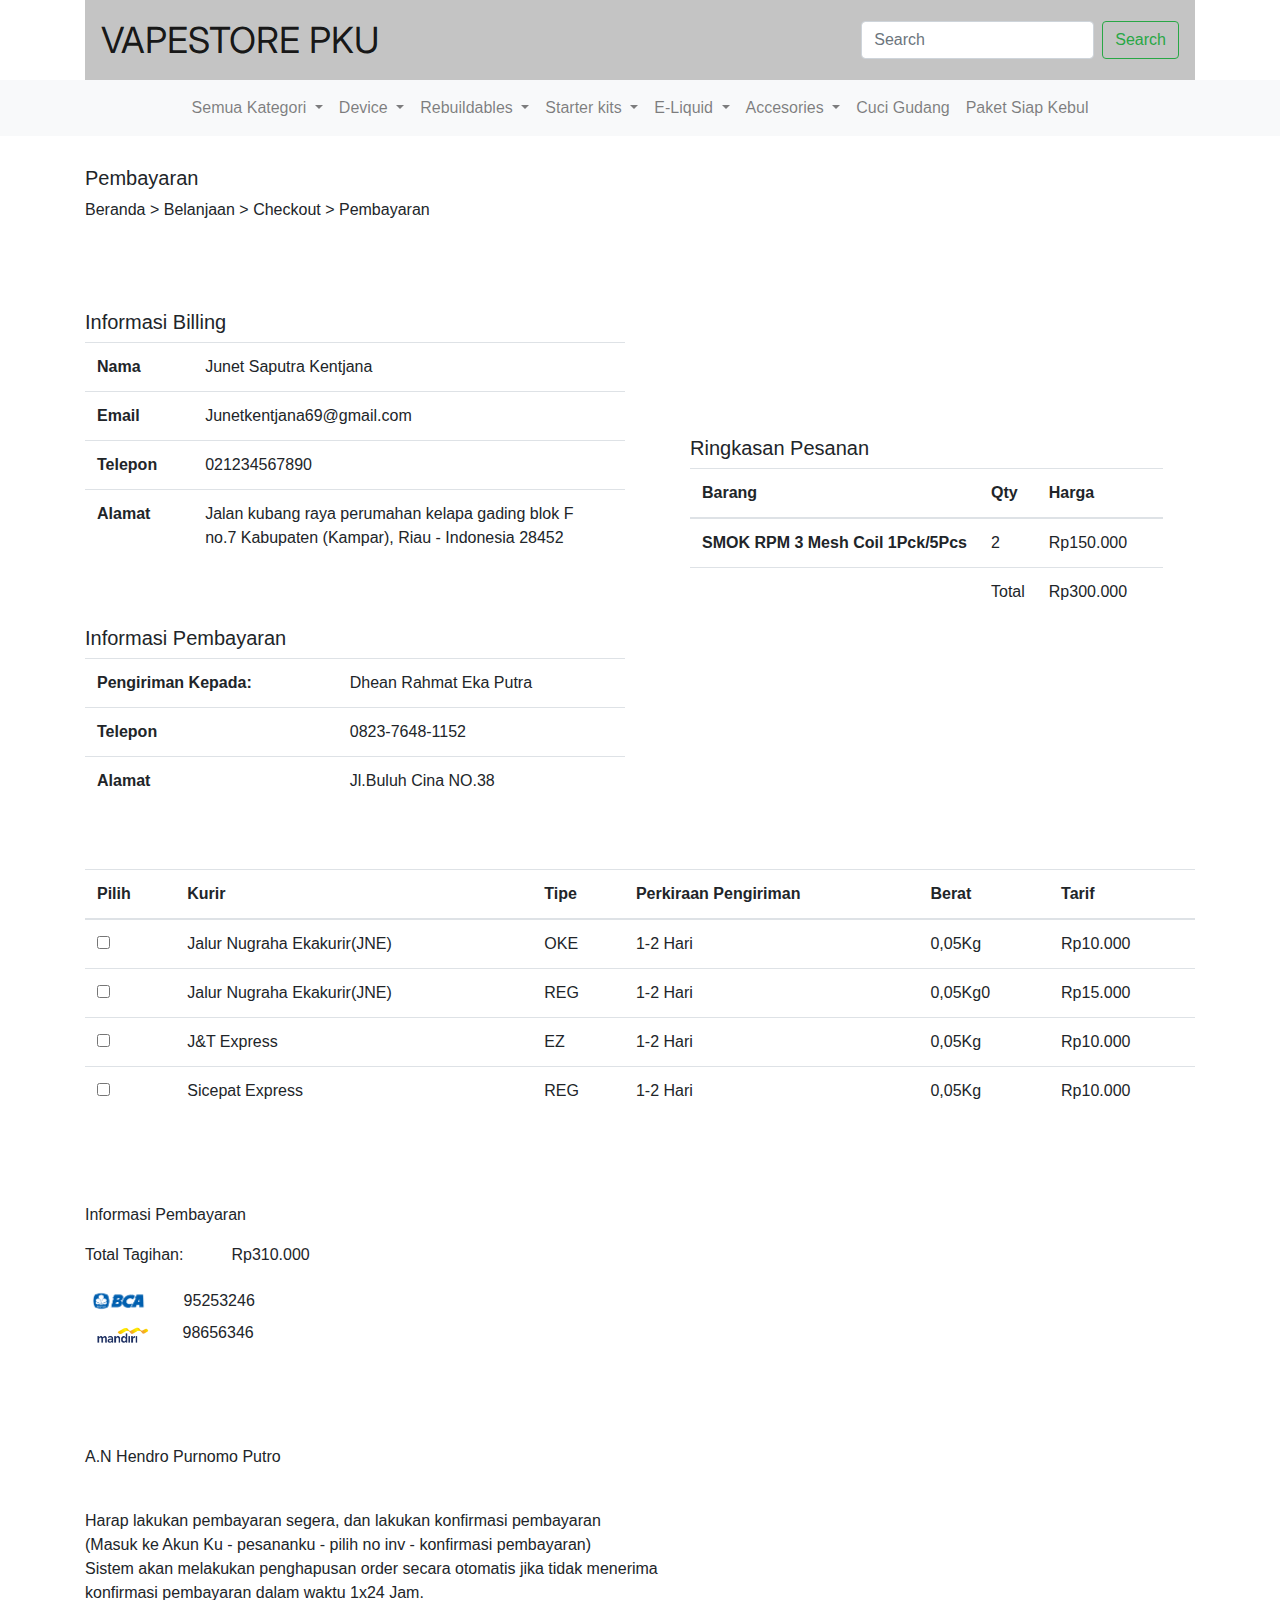
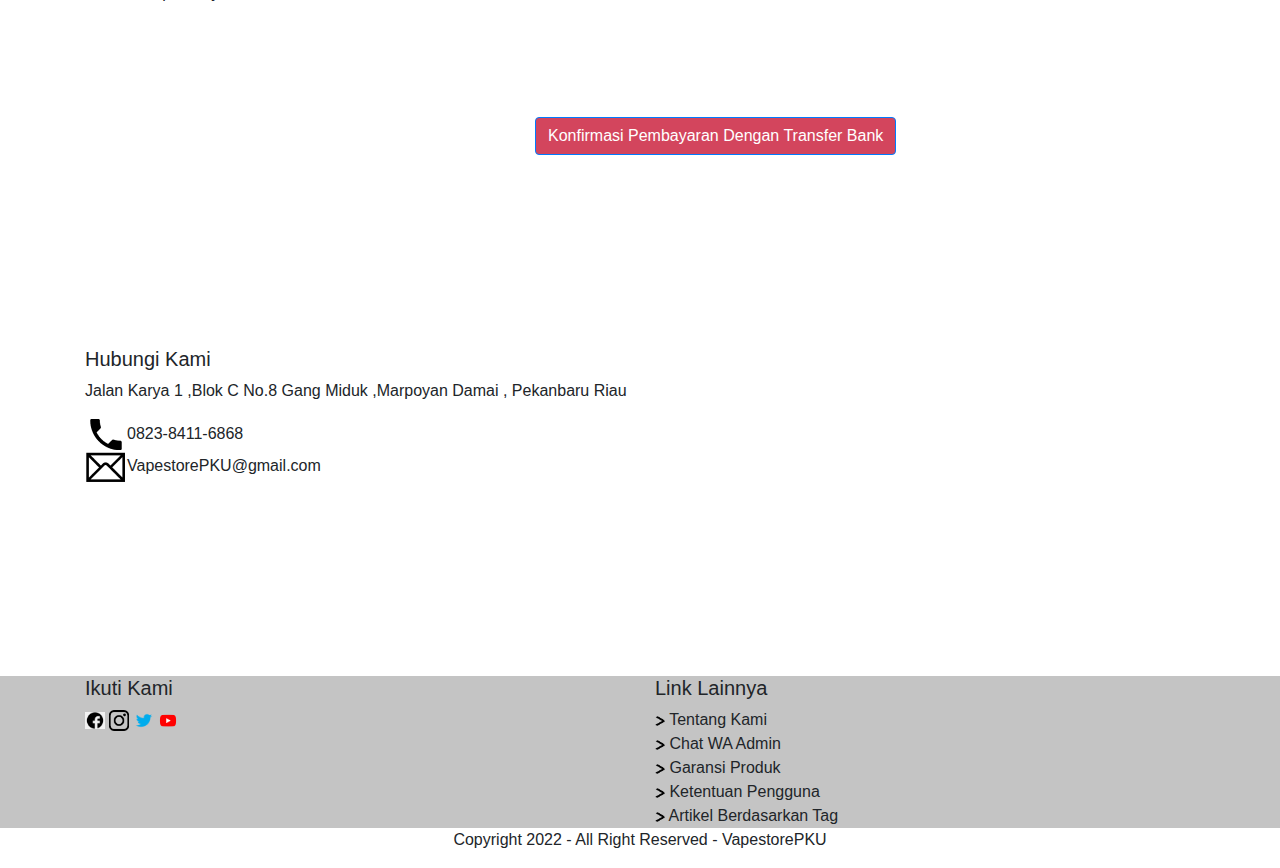
<file: Dekstop4.html>
<!doctype html>
<html lang="en">
  <head>
    <!-- Required meta tags -->
    <meta charset="utf-8">
    <meta name="viewport" content="width=device-width, initial-scale=1, shrink-to-fit=no">

    <!-- Bootstrap CSS -->
    <link rel="stylesheet" href="frontent/libraries/bootstrap/css/bootstrap.css">
    <!-- My CSS -->
    <link rel="stylesheet" href="frontent/style/main.css">
    <!--google font  -->
    <link href="https://fonts.googleapis.com/css2?family=Inter:wght@100;200;300;400;500;600;700&display=swap" rel="stylesheet">

    <title>VAPESTORE PKU</title>
  </head>
  <body>


     <!-- Header -->
     <header>
      <div class="container">
       <nav class="navbar navbar-light bg-medium" style="background-color: #C4C4C4">
         <a class="navbar-brand">VAPESTORE PKU</a>
         <form class="form-inline">
           <input class="form-control mr-sm-2" type="search" placeholder="Search" aria-label="Search">
           <button class="btn btn-outline-success my-2 my-sm-0" type="submit">Search</button>
         </form>
       </nav>
      </div>

       <nav class="navbar navbar-expand-lg navbar-light bg-light sticky-top">
         
         <button class="navbar-toggler" type="button" data-toggle="collapse" data-target="#navbarNavDropdown" aria-controls="navbarNavDropdown" aria-expanded="false" aria-label="Toggle navigation">
           <span class="navbar-toggler-icon"></span>
         </button>
         <div class="collapse navbar-collapse" id="navbarNavDropdown">
           <ul class="navbar-nav mx-auto">
            <div class="container">
             <li class="nav-item dropdown">
               <a class="nav-link dropdown-toggle" href="#" id="navbarDropdownMenuLink" role="button" data-toggle="dropdown" aria-expanded="false">
                 Semua Kategori
               </a>
               <div class="dropdown-menu" aria-labelledby="navbarDropdownMenuLink">
                 <a class="dropdown-item" href="#">Action</a>
                 <a class="dropdown-item" href="#">Another action</a>
                 <a class="dropdown-item" href="#">Something else here</a>
               </div>
             <li class="nav-item dropdown">
               <a class="nav-link dropdown-toggle" href="#" id="navbarDropdownMenuLink" role="button" data-toggle="dropdown" aria-expanded="false">
                 Device
               </a>
               <div class="dropdown-menu" aria-labelledby="navbarDropdownMenuLink">
                 <a class="dropdown-item" href="#">Action</a>
                 <a class="dropdown-item" href="#">Another action</a>
                 <a class="dropdown-item" href="#">Something else here</a>
               </div>
             <li class="nav-item dropdown">
               <a class="nav-link dropdown-toggle" href="#" id="navbarDropdownMenuLink" role="button" data-toggle="dropdown" aria-expanded="false">
                 Rebuildables
               </a>
               <div class="dropdown-menu" aria-labelledby="navbarDropdownMenuLink">
                 <a class="dropdown-item" href="#">Action</a>
                 <a class="dropdown-item" href="#">Another action</a>
                 <a class="dropdown-item" href="#">Something else here</a>
               </div>
             <li class="nav-item dropdown">
               <a class="nav-link dropdown-toggle" href="#" id="navbarDropdownMenuLink" role="button" data-toggle="dropdown" aria-expanded="false">
                 Starter kits
               </a>
               <div class="dropdown-menu" aria-labelledby="navbarDropdownMenuLink">
                 <a class="dropdown-item" href="#">Action</a>
                 <a class="dropdown-item" href="#">Another action</a>
                 <a class="dropdown-item" href="#">Something else here</a>
               </div>
             <li class="nav-item dropdown">
               <a class="nav-link dropdown-toggle" href="#" id="navbarDropdownMenuLink" role="button" data-toggle="dropdown" aria-expanded="false">
                 E-Liquid
               </a>
               <div class="dropdown-menu" aria-labelledby="navbarDropdownMenuLink">
                 <a class="dropdown-item" href="#">Action</a>
                 <a class="dropdown-item" href="#">Another action</a>
                 <a class="dropdown-item" href="#">Something else here</a>
               </div>
             <li class="nav-item dropdown">
               <a class="nav-link dropdown-toggle" href="#" id="navbarDropdownMenuLink" role="button" data-toggle="dropdown" aria-expanded="false">
                 Accesories
               </a>
               <div class="dropdown-menu" aria-labelledby="navbarDropdownMenuLink">
                 <a class="dropdown-item" href="#">Action</a>
                 <a class="dropdown-item" href="#">Another action</a>
                 <a class="dropdown-item" href="#">Something else here</a>
               </div>
               <li class="nav-item">
                 <a class="nav-link" href="#">Cuci Gudang</a>
               </li>
               <li class="nav-item">
                 <a class="nav-link" href="#">Paket Siap Kebul</a>
               </li>
             </li>
            </div>
             
           </ul>
         </div>
       </nav>
     </header>
     <!-- Tutup Header -->

     <div class="hero-section">
        <div class="container">
            <div class="row">
                <div class="col-6" style="margin-top: 30px;">
                    <h5>Pembayaran</h5>
                    <p>Beranda > Belanjaan > Checkout > Pembayaran</p>
                    <br>
                    <br>
                    <br>
                    <table class="table">
                        <h5>Informasi Billing</h5>
                            <tbody>
                              <tr>
                                <th scope="row">Nama</th>
                                <td></td>
                                <td>Junet Saputra Kentjana
                              </td>
                                <td></td>
                              </tr>
                              <tr>
                                <th scope="row">Email</th>
                                <td></td>
                                <td>Junetkentjana69@gmail.com</td>
                                <td></td>
                              </tr>
                              <tr>
                                <th scope="row">Telepon</th>
                                <td></td>
                                <td>021234567890</td>
                                <td></td>
                              </tr>
                              <tr>
                                <th scope="row">Alamat</th>
                                <td></td>
                                <td>Jalan kubang raya perumahan kelapa
                                  gading blok F no.7
                                  Kabupaten (Kampar), Riau - Indonesia 28452</td>
                                <td></td>
                              </tr>
                            </tbody>
                            </table>
                            <br>
                            <br>

                            <table class="table">
                                <h5>Informasi Pembayaran</h5>
                                    <tbody>
                                      <tr>
                                        <th scope="row">Pengiriman Kepada:</th>
                                        <td></td>
                                        <td>Dhean Rahmat Eka Putra
                                      </td>
                                        <td></td>
                                      </tr>
                                      <tr>
                                        <th scope="row">Telepon</th>
                                        <td></td>
                                        <td>0823-7648-1152</td>
                                        <td></td>
                                      </tr>
                                      <tr>
                                        <th scope="row">Alamat</th>
                                        <td></td>
                                        <td>Jl.Buluh Cina NO.38</td>
                                        <td></td>
                                      </tr>
                                    </tbody>
                                    </table>
                                    <br>
                                    <br>       
                </div>
                <col-6 style="margin-left: 50px;margin-top:300px">
                <h5>Ringkasan Pesanan</h5>
                <table class="table">
                    <thead>
                      <tr>
                        <th scope="col">Barang</th>
                        <th scope="col">Qty</th>
                        <th scope="col">Harga</th>
                        <th scope="col"></th>
                      </tr>
                    </thead>
                    <tbody>
                        <tr>
                          <th scope="row">SMOK RPM 3 Mesh
                            Coil 1Pck/5Pcs</th>
                          <td>2</td>
                          <td>Rp150.000</td>
                          <td></td>
                        </tr>
                        <tr>
                          <th scope="row"></th>
                          <td>Total</td>
                          <td>Rp300.000</td>
                          <td></td>
                        </tr>
                    </tbody>
                </table>
                  </col-6>
            </div>
            <table class="table">
                <thead>
                    <tr>
                      <th scope="col">Pilih</th>
                      <th scope="col">Kurir</th>
                      <th scope="col">Tipe</th>
                      <th scope="col">Perkiraan Pengiriman</th>
                      <th scope="col">Berat</th>
                      <th scope="col">Tarif</th>
                    </tr>
                  </thead>
                    <tbody>
                      <tr>
                        <th scope="row">
                            <div class="form-check form-check-inline">
                                <input class="form-check-input" type="checkbox" id="inlineCheckbox1" value="option1">
                                <label class="form-check-label" for="inlineCheckbox1"></label>
                              </div>
                        </th>
                        <td>Jalur Nugraha Ekakurir(JNE)</td>
                        <td>OKE</td>
                        <td>1-2 Hari</td>
                        <td>0,05Kg</td>
                        <td>Rp10.000</td>
                      
                      <tr>                               
                      <tr>
                        <th scope="row">
                            <div class="form-check form-check-inline">
                                <input class="form-check-input" type="checkbox" id="inlineCheckbox1" value="option1">
                                <label class="form-check-label" for="inlineCheckbox1"></label>
                              </div>
                        </th>
                        <td>Jalur Nugraha Ekakurir(JNE)</td>
                        <td>REG</td>
                        <td>1-2 Hari</td>
                        <td>0,05Kg0</td>
                        <td>Rp15.000</td>
                      </tr>
                                         
                      <tr>
                        <th scope="row">
                            <div class="form-check form-check-inline">
                                <input class="form-check-input" type="checkbox" id="inlineCheckbox1" value="option1">
                                <label class="form-check-label" for="inlineCheckbox1"></label>
                              </div>
                        </th>
                        <td>J&T Express</td>
                        <td>EZ</td>
                        <td>1-2 Hari</td>
                        <td>0,05Kg</td>
                        <td>Rp10.000</td>
                      </tr>
                                      
                      <tr>
                        <th scope="row">
                            <div class="form-check form-check-inline">
                                <input class="form-check-input" type="checkbox" id="inlineCheckbox1" value="option1">
                                <label class="form-check-label" for="inlineCheckbox1"></label>
                              </div>
                        </th>
                        <td>Sicepat Express</td>
                        <td>REG</td>
                        <td>1-2 Hari</td>
                        <td>0,05Kg</td>
                        <td>Rp10.000</td>
                      </tr>
                               
                      </tbody>
                </table>
                <br>
                <br>
                <br>

                <p>Informasi Pembayaran</p>
                <p>Total Tagihan:&emsp;&emsp;&emsp;Rp310.000</p>
                <img src="frontent/img/bca-bank-central-asia-logo 1.png" style="width: 6%;">&emsp;&emsp;95253246
                <br>
                <img src="frontent/img/Logo-Bank-Mandiri 1.png" style="width: 5%; margin-left: 10px;">&emsp;&emsp;98656346
                <br>
                <br>
                <br>
                <br>
                <br>
                <p>A.N Hendro Purnomo Putro</p>
                <br>
                <p>Harap lakukan pembayaran segera, dan lakukan konfirmasi pembayaran <br>
                    (Masuk ke Akun Ku - pesananku - pilih no inv - konfirmasi pembayaran) <br>
                    Sistem akan melakukan penghapusan order secara otomatis jika tidak menerima <br>
                    konfirmasi pembayaran dalam waktu 1x24 Jam.</p>

                    <br>
                    <br>
                    <br>
                    <br>

                    <a href="Desktop5.html">
                    <button class="btn btn-primary" type="submit" style="background-color: #D3455D; margin-left: 450px;">Konfirmasi Pembayaran Dengan Transfer Bank</button>
                    </a>
        </div>
     </div>

     <br>
     <br>
     <br>
     <br>
     <br>
     <br>
     <br>
     <br>


     <!-- footer -->
     <footer class="footer1">
      <div class="container">
        <h5>Hubungi Kami</h5>
        <p>Jalan Karya 1 ,Blok C No.8 Gang Miduk ,Marpoyan Damai ,  Pekanbaru Riau</p>
        <div>
          <img src="frontent/img/telepon 1.png">0823-8411-6868
        </div>
        <div>
          <img src="frontent/img/email 1.png">VapestorePKU@gmail.com
        </div>
    </div>
     </footer>

     <br>
     <br>
     <br>
     <br>
     <br>
     <br>
     <br>
     <br>



   <footer class="footer">
    <div class="container">
      <div class="row">
        <div class="col-6">
          <h5>Ikuti Kami</h5>
          <div class="sosial-media">
            <img src="frontent/img/ff.png">
            <img src="frontent/img/instagram 1.png">
            <img src="frontent/img/logo-twitter-png-47448 1.png">
            <img src="frontent/img/Logo Youtube 1.png">
          </div>
        </div>
        <div class="col-6">
          <h5>Link Lainnya</h5>
            <div class="img-pnh">
            <img src="frontent/img/panah.png"> Tentang Kami <br>
            <img src="frontent/img/panah.png"> Chat WA Admin <br>
            <img src="frontent/img/panah.png"> Garansi Produk <br>
            <img src="frontent/img/panah.png"> Ketentuan Pengguna <br>
            <img src="frontent/img/panah.png"> Artikel Berdasarkan Tag <br>
        </div>
      </div>
        
      </div>
    </div>
   </footer>

   <p class="footer-copyright">Copyright 2022 - All Right Reserved - VapestorePKU </p>



     <!-- Option 1: jQuery and Bootstrap Bundle (includes Popper) -->
    <script src="https://cdn.jsdelivr.net/npm/jquery@3.5.1/dist/jquery.slim.min.js" integrity="sha384-DfXdz2htPH0lsSSs5nCTpuj/zy4C+OGpamoFVy38MVBnE+IbbVYUew+OrCXaRkfj" crossorigin="anonymous"></script>
    <script src="frontent/libraries/bootstrap/js/bootstrap.js"></script>

  
  </body>
</html>
</file>
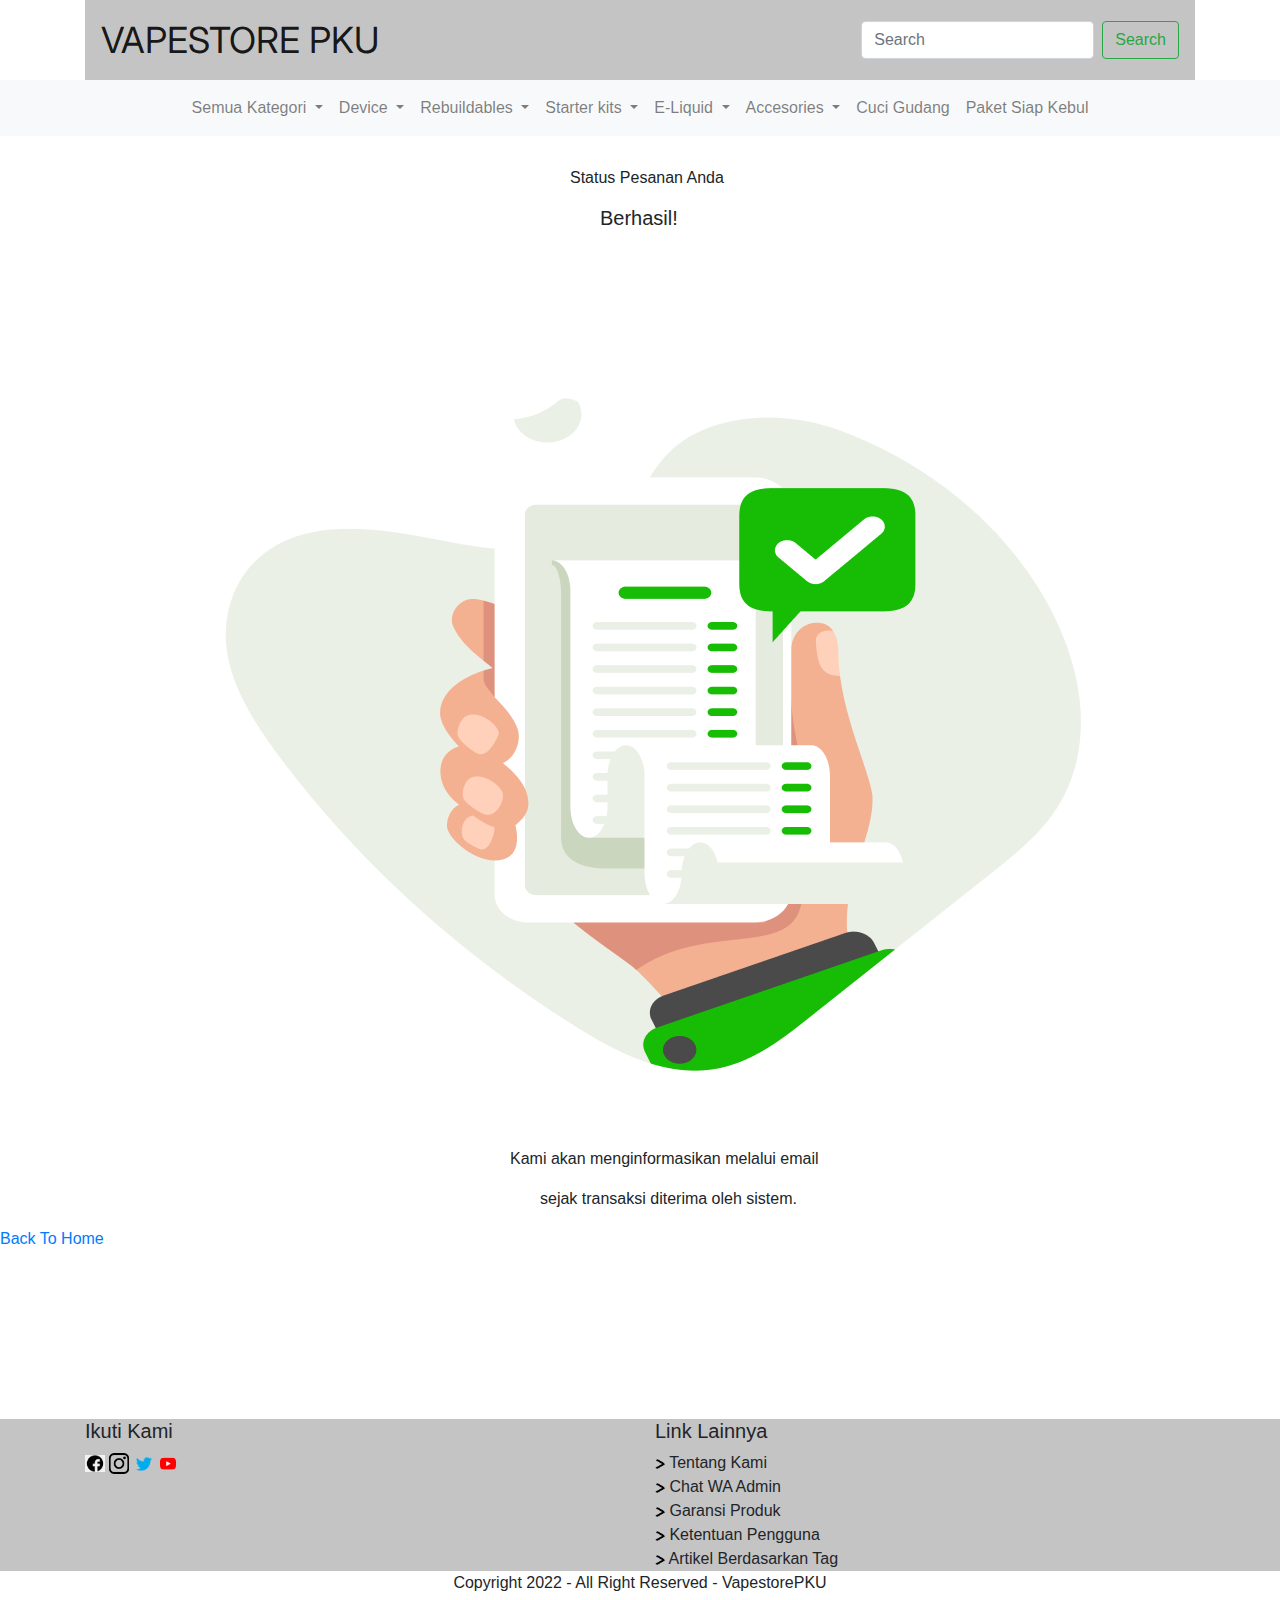
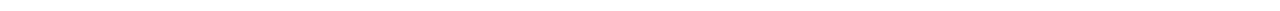
<file: Desktop5.html>
<!doctype html>
<html lang="en">
  <head>
    <!-- Required meta tags -->
    <meta charset="utf-8">
    <meta name="viewport" content="width=device-width, initial-scale=1, shrink-to-fit=no">

    <!-- Bootstrap CSS -->
    <link rel="stylesheet" href="frontent/libraries/bootstrap/css/bootstrap.css">
    <!-- My CSS -->
    <link rel="stylesheet" href="frontent/style/main.css">
    <!--google font  -->
    <link href="https://fonts.googleapis.com/css2?family=Inter:wght@100;200;300;400;500;600;700&display=swap" rel="stylesheet">

    <title>VAPESTORE PKU</title>
  </head>
  <body>


     <!-- Header -->
     <header>
      <div class="container">
       <nav class="navbar navbar-light bg-medium" style="background-color: #C4C4C4">
         <a class="navbar-brand">VAPESTORE PKU</a>
         <form class="form-inline">
           <input class="form-control mr-sm-2" type="search" placeholder="Search" aria-label="Search">
           <button class="btn btn-outline-success my-2 my-sm-0" type="submit">Search</button>
         </form>
       </nav>
      </div>

       <nav class="navbar navbar-expand-lg navbar-light bg-light sticky-top">
         
         <button class="navbar-toggler" type="button" data-toggle="collapse" data-target="#navbarNavDropdown" aria-controls="navbarNavDropdown" aria-expanded="false" aria-label="Toggle navigation">
           <span class="navbar-toggler-icon"></span>
         </button>
         <div class="collapse navbar-collapse" id="navbarNavDropdown">
           <ul class="navbar-nav mx-auto">
            <div class="container">
             <li class="nav-item dropdown">
               <a class="nav-link dropdown-toggle" href="#" id="navbarDropdownMenuLink" role="button" data-toggle="dropdown" aria-expanded="false">
                 Semua Kategori
               </a>
               <div class="dropdown-menu" aria-labelledby="navbarDropdownMenuLink">
                 <a class="dropdown-item" href="#">Action</a>
                 <a class="dropdown-item" href="#">Another action</a>
                 <a class="dropdown-item" href="#">Something else here</a>
               </div>
             <li class="nav-item dropdown">
               <a class="nav-link dropdown-toggle" href="#" id="navbarDropdownMenuLink" role="button" data-toggle="dropdown" aria-expanded="false">
                 Device
               </a>
               <div class="dropdown-menu" aria-labelledby="navbarDropdownMenuLink">
                 <a class="dropdown-item" href="#">Action</a>
                 <a class="dropdown-item" href="#">Another action</a>
                 <a class="dropdown-item" href="#">Something else here</a>
               </div>
             <li class="nav-item dropdown">
               <a class="nav-link dropdown-toggle" href="#" id="navbarDropdownMenuLink" role="button" data-toggle="dropdown" aria-expanded="false">
                 Rebuildables
               </a>
               <div class="dropdown-menu" aria-labelledby="navbarDropdownMenuLink">
                 <a class="dropdown-item" href="#">Action</a>
                 <a class="dropdown-item" href="#">Another action</a>
                 <a class="dropdown-item" href="#">Something else here</a>
               </div>
             <li class="nav-item dropdown">
               <a class="nav-link dropdown-toggle" href="#" id="navbarDropdownMenuLink" role="button" data-toggle="dropdown" aria-expanded="false">
                 Starter kits
               </a>
               <div class="dropdown-menu" aria-labelledby="navbarDropdownMenuLink">
                 <a class="dropdown-item" href="#">Action</a>
                 <a class="dropdown-item" href="#">Another action</a>
                 <a class="dropdown-item" href="#">Something else here</a>
               </div>
             <li class="nav-item dropdown">
               <a class="nav-link dropdown-toggle" href="#" id="navbarDropdownMenuLink" role="button" data-toggle="dropdown" aria-expanded="false">
                 E-Liquid
               </a>
               <div class="dropdown-menu" aria-labelledby="navbarDropdownMenuLink">
                 <a class="dropdown-item" href="#">Action</a>
                 <a class="dropdown-item" href="#">Another action</a>
                 <a class="dropdown-item" href="#">Something else here</a>
               </div>
             <li class="nav-item dropdown">
               <a class="nav-link dropdown-toggle" href="#" id="navbarDropdownMenuLink" role="button" data-toggle="dropdown" aria-expanded="false">
                 Accesories
               </a>
               <div class="dropdown-menu" aria-labelledby="navbarDropdownMenuLink">
                 <a class="dropdown-item" href="#">Action</a>
                 <a class="dropdown-item" href="#">Another action</a>
                 <a class="dropdown-item" href="#">Something else here</a>
               </div>
               <li class="nav-item">
                 <a class="nav-link" href="#">Cuci Gudang</a>
               </li>
               <li class="nav-item">
                 <a class="nav-link" href="#">Paket Siap Kebul</a>
               </li>
             </li>
            </div>
             
           </ul>
         </div>
       </nav>
     </header>
     <!-- Tutup Header -->

     <div class="hero-section" style="margin-top: 30px;">
        <p style="margin-left: 570px;">Status Pesanan Anda</p>
        <h5 style="margin-left: 600px;">Berhasil!</h5>
        <br>
        <br>
        <img src="frontent/img/transaksi-mitra-6 1.png" style="margin-left: 100px">
        <br>
        <p style="margin-left: 510px;">Kami akan menginformasikan melalui email</p>
        <p style="margin-left: 540px;">sejak transaksi diterima oleh sistem.</p>
     </div>


     <a href="index.html">Back To Home</a>












     <br>
     <br>
     <br>
     <br>
     <br>
     <br>
     <br>
     <br>
  
     <footer class="footer">
      <div class="container">
        <div class="row">
          <div class="col-6">
            <h5>Ikuti Kami</h5>
            <div class="sosial-media">
              <img src="frontent/img/ff.png">
              <img src="frontent/img/instagram 1.png">
              <img src="frontent/img/logo-twitter-png-47448 1.png">
              <img src="frontent/img/Logo Youtube 1.png">
            </div>
          </div>
          <div class="col-6">
            <h5>Link Lainnya</h5>
              <div class="img-pnh">
              <img src="frontent/img/panah.png"> Tentang Kami <br>
              <img src="frontent/img/panah.png"> Chat WA Admin <br>
              <img src="frontent/img/panah.png"> Garansi Produk <br>
              <img src="frontent/img/panah.png"> Ketentuan Pengguna <br>
              <img src="frontent/img/panah.png"> Artikel Berdasarkan Tag <br>
          </div>
        </div>
          
        </div>
      </div>
     </footer>
  
     <p class="footer-copyright">Copyright 2022 - All Right Reserved - VapestorePKU </p>
  
  
  
       <!-- Option 1: jQuery and Bootstrap Bundle (includes Popper) -->
      <script src="https://cdn.jsdelivr.net/npm/jquery@3.5.1/dist/jquery.slim.min.js" integrity="sha384-DfXdz2htPH0lsSSs5nCTpuj/zy4C+OGpamoFVy38MVBnE+IbbVYUew+OrCXaRkfj" crossorigin="anonymous"></script>
      <script src="frontent/libraries/bootstrap/js/bootstrap.js"></script>
  
    
    </body>
  </html>
</file>
<file: frontent/style/main.css>
.navbar-brand {
    font-family: 'Inter';
    font-weight: 400;
    font-size: 36px;
}

nav-item {
    font-family: 'Inter';
    font-style: normal;
    font-weight: 400;
    font-size: 16px;
    line-height: 19px;
}

/* hero section */
.hero-section .btn-cta {
    margin-top: 50px;
}
/* akhir */

/* isi */
.isi .btn-center{
    text-align: center;
    margin-top: 50px;
    margin-bottom: 30px;
}


.footer {
background-color: #C4C4C4 ; 
}




.footer img {
    width: 20px;
}

.footer .img-pnh img {
    width: 10px;
    height: 10px;
    text-align: right;
    font-style: normal;
}

.footer-copyright {
    text-align: center;
}
</file>
